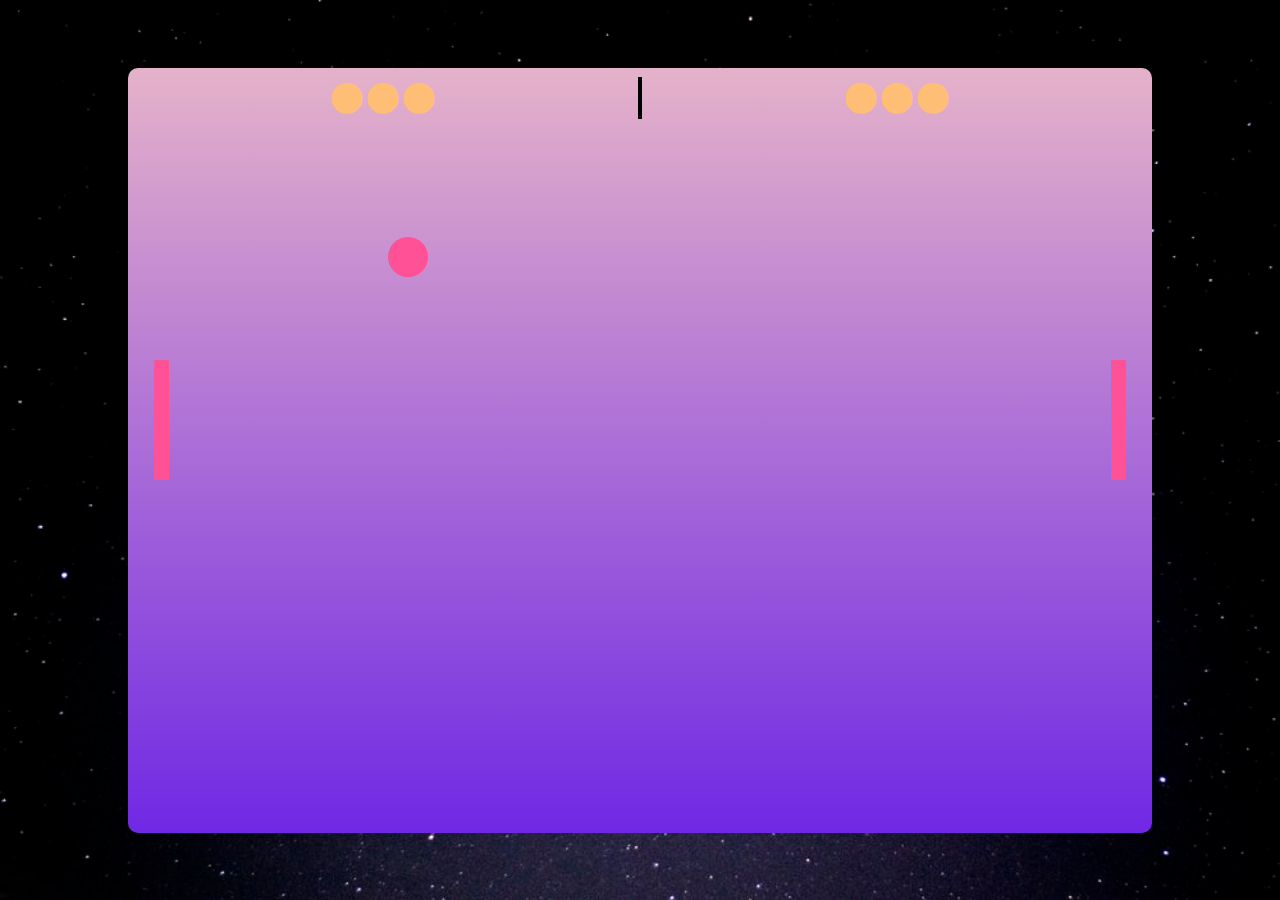
<file: ping pong game/index.html>
<!DOCTYPE html>
<html lang="en">
<head>
    <meta charset="UTF-8">
    <meta http-equiv="X-UA-Compatible" content="IE=edge">
    <meta name="viewport" content="width=device-width, initial-scale=1.0">
    <title>Ping Pong Game</title>
    <link rel="stylesheet" href="./style.css">
<link rel="stylesheet" href="https://cdnjs.cloudflare.com/ajax/libs/font-awesome/5.15.3/css/all.min.css">

</head>
<body>
    <div class="board">
        <div class="scoreboard">
            <div class="scoreboard_left">
                <i class="fas fa-circle"></i>
                <i class="fas fa-circle"></i>
                <i class="fas fa-circle"></i>
            </div>
       
        <div class="separator"></div>
        <div class="scoreboard_right">
            <i class="fas fa-circle"></i>
            <i class="fas fa-circle"></i>
            <i class="fas fa-circle"></i>
        </div>
    </div>
        <div class="paddle left"></div>
        <div class="ball"></div>
        <div class="paddle right"></div>
    </div>

    <script src="./index.js"></script>
</body>
</html>
</file>
<file: ping pong game/style.css>
*{
    margin: 0px;
    padding: 0px;
    box-sizing: border-box;

}

body{
    height: 100vh;
     background-image: linear-gradient(to right, #4facfe 0%, #00f2fe 100%);
     background-repeat: no-repeat;
     background-image: url(./x.jpeg);
     background-size: cover;
    display: flex;
    justify-content: center;
    align-items:center;
}

.board{
    height: 85vh;
    width: 80vw;
    background-image: linear-gradient(to top, #7028e4 0%, #e5b2ca 100%);
    border-radius: 10px;
}

.ball{
    height: 40px;
    width: 40px;
    border-radius: 50%;
    background: #fe5196;
    position: fixed;
    top: 45vh;
    left: 50vw;
}

.paddle{
  background-color: #fe5196;
  height: 120px;
  width: 15px;
  border-radius: 2px;
  position: fixed;

}

.left{
  top: 40vh;
  left: 12vw;
}


.right{
    top: 40vh;
    right: 12vw;
}

.fa-circle{
    color: #ffbe76;
    font-size: 2rem;
}
.scoreboard{
    display: flex;
    height: 60px;
    justify-content: space-evenly;
    align-items: center;
    flex: 1 1 1;
}

 .separator{
    width: 4px;
    height: 70%;
    background-color: black;
 }
</file>
